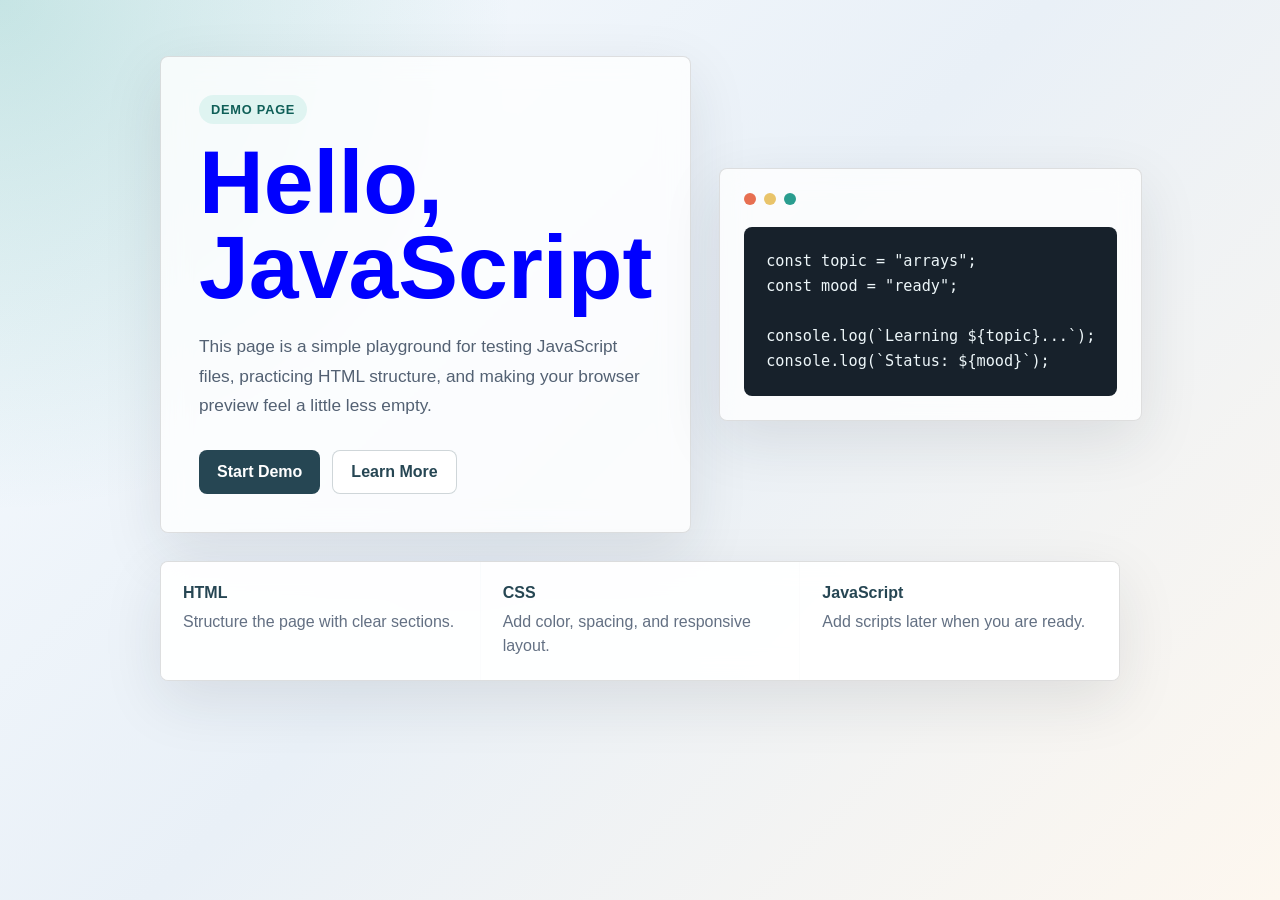
<file: index.html>
<!DOCTYPE html>
<html lang="en">
<head>
    <meta charset="UTF-8">
    <meta name="viewport" content="width=device-width, initial-scale=1.0">
    <title>JavaScript</title>
    <link rel="stylesheet" href="style.css">
</head>
<body>
    <main>
        <section class="hero">
            <div class="intro">
                <span class="label">Demo Page</span>
                <h1>Hello, JavaScript</h1>
                <p>
                    This page is a simple playground for testing JavaScript files, practicing
                    HTML structure, and making your browser preview feel a little less empty.
                </p>
                <div class="actions">
                    <a class="button" href="#">Start Demo</a>
                    <a class="button secondary" href="#">Learn More</a>
                </div>
            </div>

            <div class="demo-panel">
                <div class="window-bar">
                    <span class="dot"></span>
                    <span class="dot"></span>
                    <span class="dot"></span>
                </div>
                <pre><code>const topic = "arrays";
const mood = "ready";

console.log(`Learning ${topic}...`);
console.log(`Status: ${mood}`);</code></pre>
            </div>
        </section>

        <section class="note">
            <div>
                <strong>HTML</strong>
                <span>Structure the page with clear sections.</span>
            </div>
            <div>
                <strong>CSS</strong>
                <span>Add color, spacing, and responsive layout.</span>
            </div>
            <div>
                <strong>JavaScript</strong>
                <span>Add scripts later when you are ready.</span>
            </div>
        </section>
    </main>
    <script src="script.js"></script>
</body>
</html>
</file>
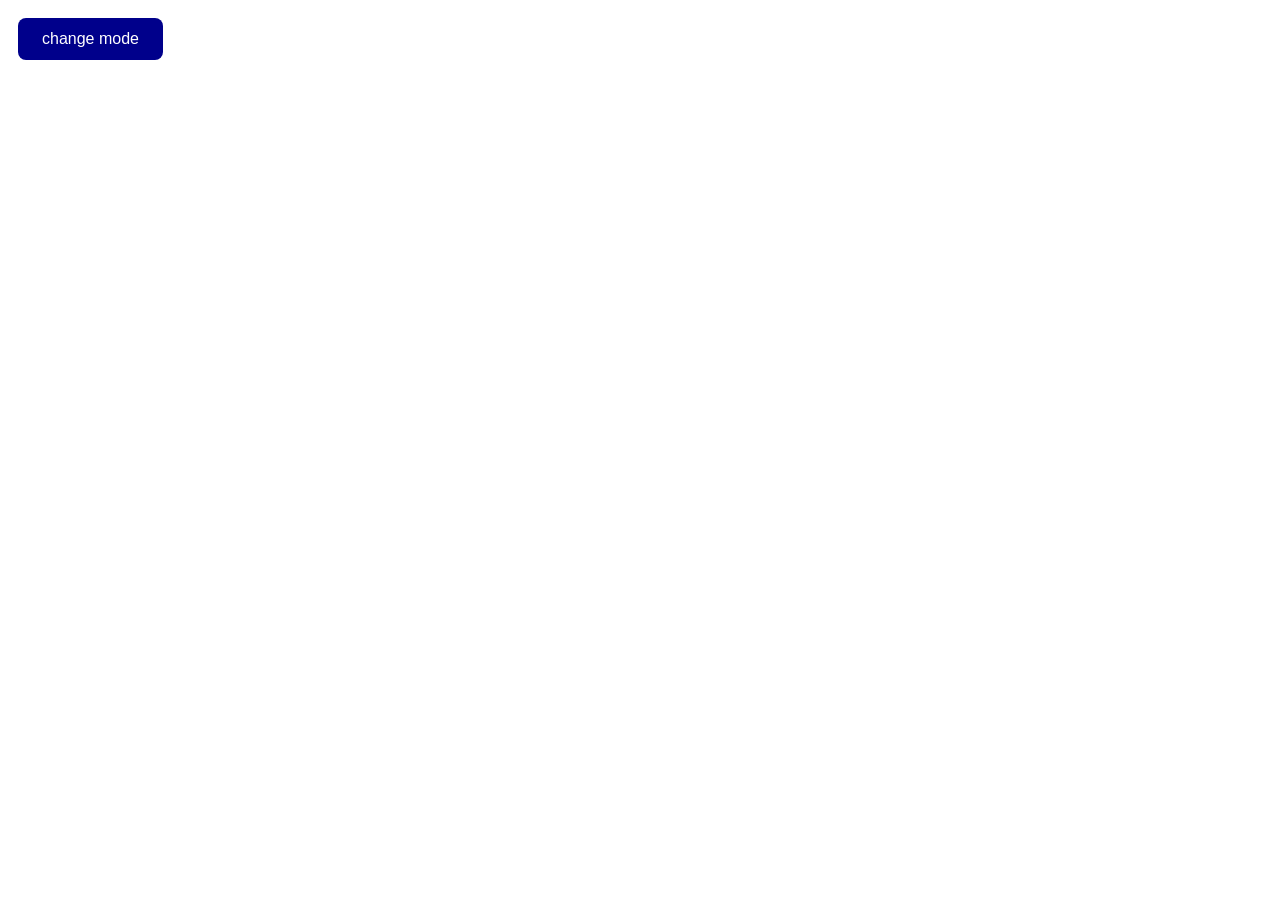
<file: index2.html>
<!DOCTYPE html>
<html lang="en">
<head>
    <meta charset="UTF-8">
    <meta name="viewport" content="width=device-width, initial-scale=1.0">
    <title>PRIYABRATA</title>
    <link rel="stylesheet" href="index2.css">
</head>
<body>
    <button id = "mode">change mode</button> 
<script src = "event.js"></script></body>
</html>
</file>
<file: style.css>
* {
    box-sizing: border-box;
}

body {
    margin: 0;
    min-height: 100vh;
    font-family: Arial, Helvetica, sans-serif;
    color: blue;
    background:
        radial-gradient(circle at top left, rgba(42, 157, 143, 0.24), transparent 32rem),
        linear-gradient(135deg, #f7fbff 0%, #e9f0f7 48%, #fdf7ef 100%);
}

main {
    width: min(960px, 92%);
    margin: 0 auto;
    padding: 56px 0;
}

.hero {
    display: grid;
    grid-template-columns: 1.2fr 0.8fr;
    gap: 28px;
    align-items: center;
}

.intro,
.demo-panel,
.note {
    border: 1px solid rgba(3, 5, 7, 0.12);
    background: rgba(255, 255, 255, 0.78);
    box-shadow: 0 20px 60px rgba(29, 36, 51, 0.10);
    backdrop-filter: blur(14px);
}

.intro {
    padding: 38px;
    border-radius: 8px;
}

.label {
    display: inline-block;
    margin-bottom: 16px;
    padding: 7px 12px;
    border-radius: 999px;
    color: #0f5f58;
    background: #dff4f1;
    font-size: 0.8rem;
    font-weight: 700;
    letter-spacing: 0.06em;
    text-transform: uppercase;
}

h1 {
    margin: 0;
    max-width: 12ch;
    font-size: clamp(2.4rem, 8vw, 5.6rem);
    line-height: 0.95;
}

.intro p {
    max-width: 58ch;
    margin: 22px 0 0;
    color: #536173;
    font-size: 1.08rem;
    line-height: 1.7;
}

.actions {
    display: flex;
    flex-wrap: wrap;
    gap: 12px;
    margin-top: 30px;
}

.button {
    display: inline-flex;
    align-items: center;
    justify-content: center;
    min-height: 44px;
    padding: 0 18px;
    border-radius: 8px;
    color: #ffffff;
    background: #264653;
    font-weight: 700;
    text-decoration: none;
}

.button.secondary {
    color: #264653;
    background: #ffffff;
    border: 1px solid rgba(38, 70, 83, 0.22);
}

.demo-panel {
    padding: 24px;
    border-radius: 8px;
}

.window-bar {
    display: flex;
    gap: 8px;
    margin-bottom: 22px;
}

.dot {
    width: 12px;
    height: 12px;
    border-radius: 50%;
    background: #e76f51;
}

.dot:nth-child(2) {
    background: #e9c46a;
}

.dot:nth-child(3) {
    background: #2a9d8f;
}

pre {
    overflow-x: auto;
    margin: 0;
    padding: 22px;
    border-radius: 8px;
    color: #edf6f9;
    background: #17212b;
    font-size: 0.95rem;
    line-height: 1.65;
}

.note {
    display: grid;
    grid-template-columns: repeat(3, 1fr);
    gap: 1px;
    overflow: hidden;
    margin-top: 28px;
    border-radius: 8px;
}

.note div {
    padding: 22px;
    background: rgba(255, 255, 255, 0.74);
}

.note strong {
    display: block;
    margin-bottom: 8px;
    color: #264653;
}

.note span {
    color: #637083;
    line-height: 1.5;
}

@media (max-width: 760px) {
    main {
        padding: 28px 0;
    }

    .hero,
    .note {
        grid-template-columns: 1fr;
    }

    .intro {
        padding: 28px;
    }
}
</file>
<file: index2.css>
div {
    margin: 0;
    height: 100;
    weidth : 100;
    background-color: yellowgreen;
    font-family: Arial, Helvetica, sans-serif;
    text-align: center;
    padding-top: 90px;
}

h1 {
    margin-bottom: 20px;
    color: red;
    font-size: 40px;
}

h2 {
    margin-bottom: 15px;
    color:green;
    font-size: 28px;
}

p {
    margin-bottom: 25px;
    color: rgb(128, 0, 0);
    font-size: 20px;
}

button {
    background-color: darkblue;
    color: white;
    border: none;
    border-radius: 8px;
    padding: 12px 24px;
    margin: 10px;
    font-size: 16px;
    cursor: pointer;
}

button:hover {
    background-color: crimson;
}
</file>
